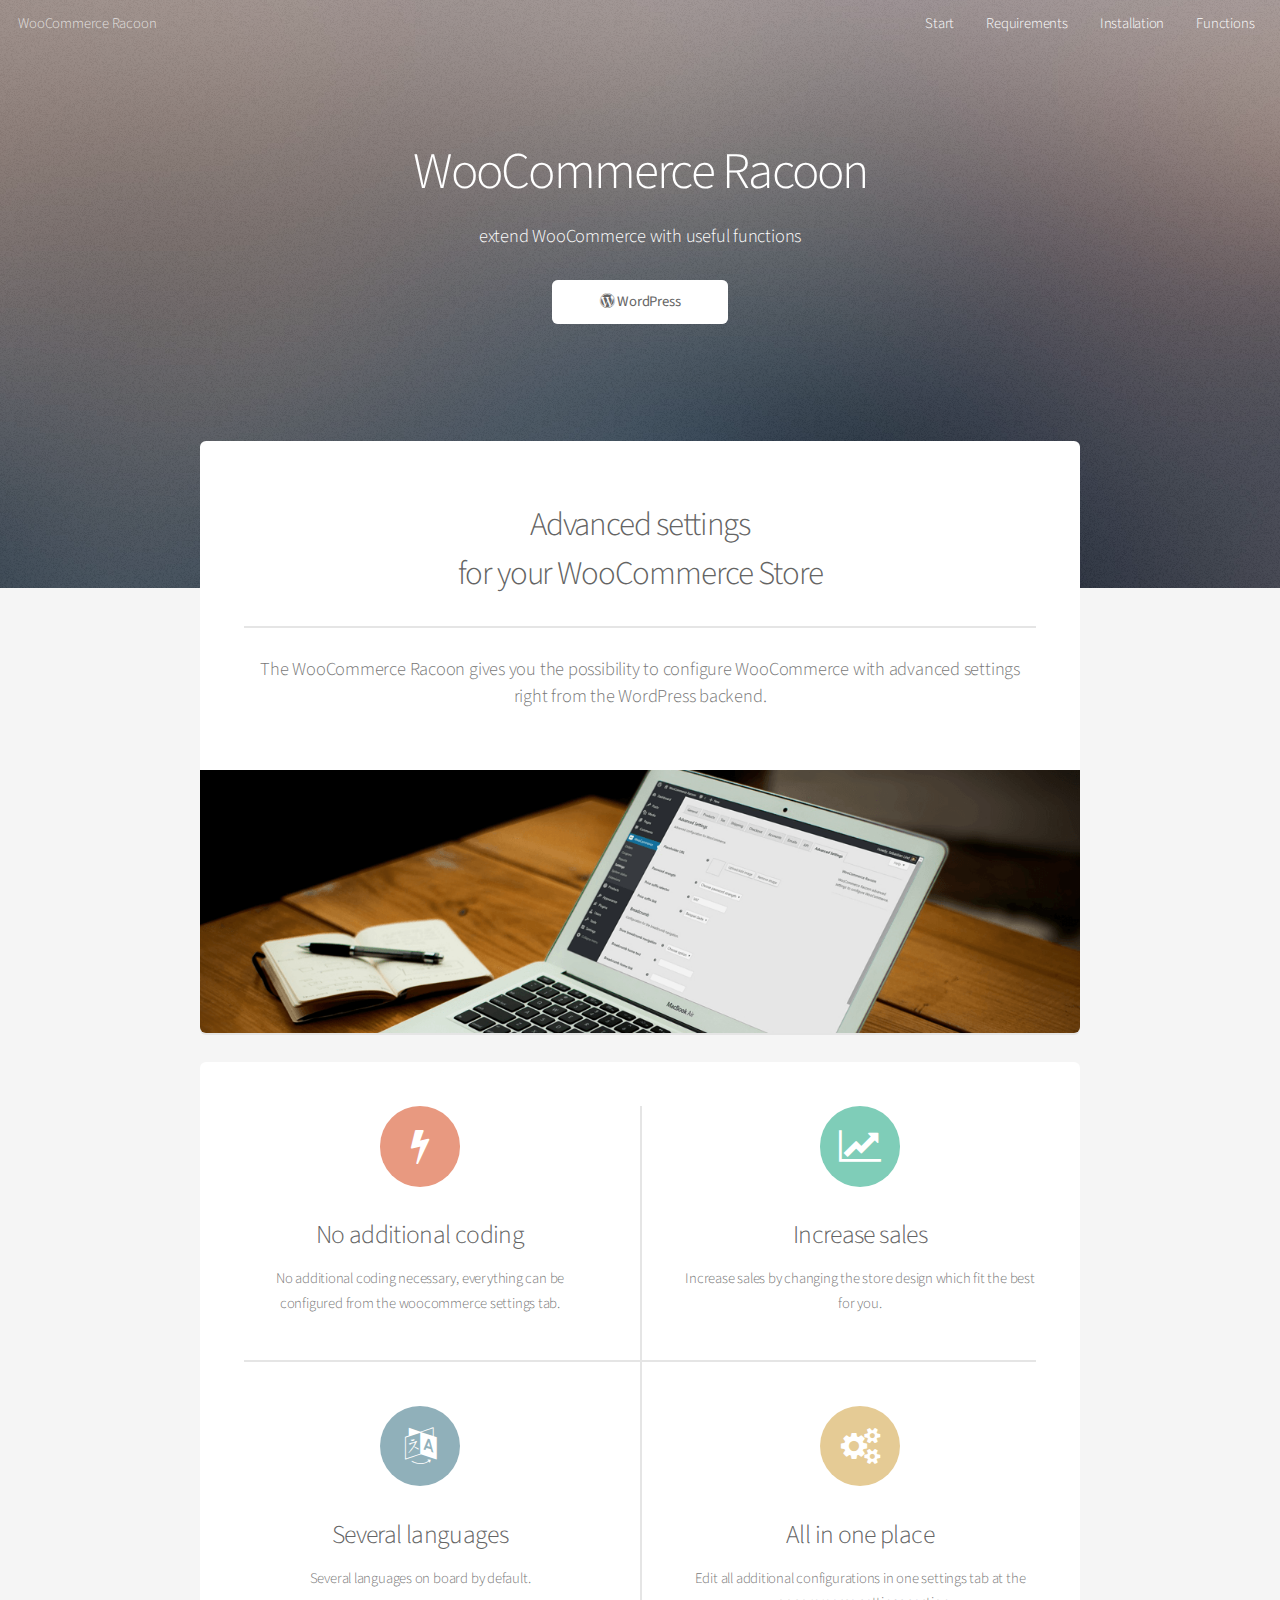
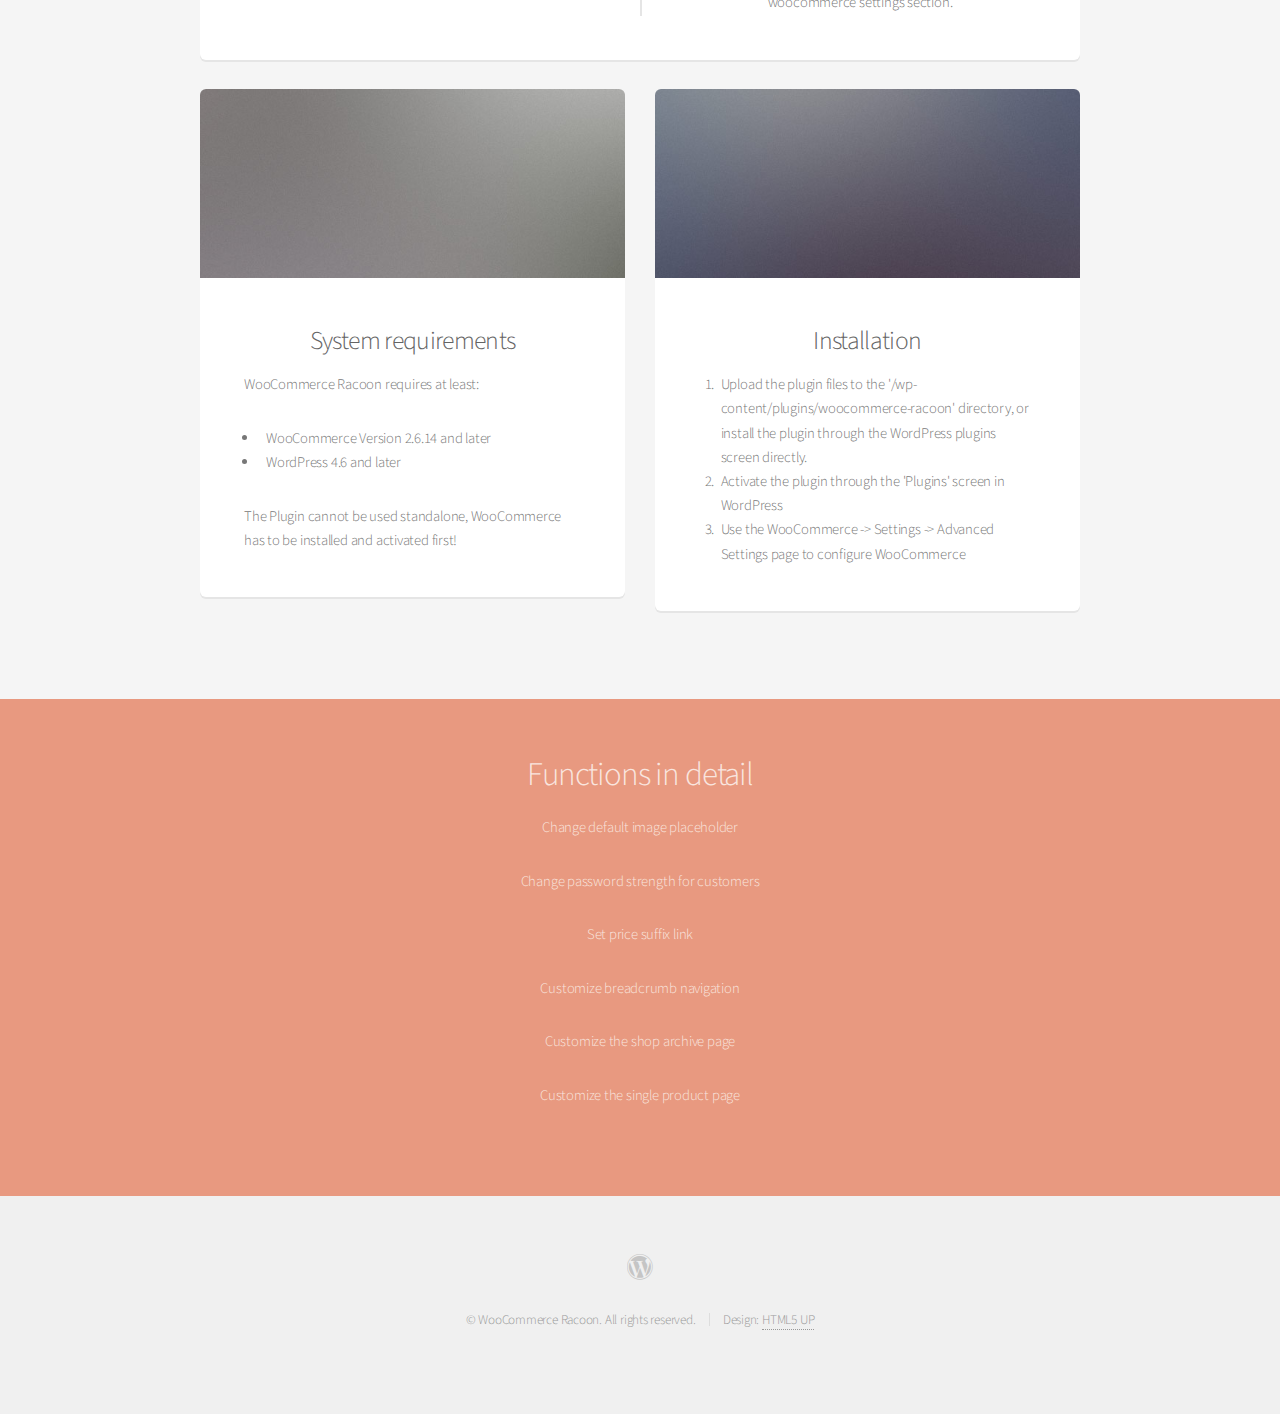
<file: index.html>
<!DOCTYPE HTML>
<html>
	<head>
		<title>WooCommerce Racoon</title>
		<meta charset="utf-8" />
		<meta name="viewport" content="width=device-width, initial-scale=1" />
		<!--[if lte IE 8]><script src="assets/js/ie/html5shiv.js"></script><![endif]-->
		<link rel="stylesheet" href="assets/css/main.css" />
		<link rel="stylesheet" href="assets/css/custom.css" />
		<!--[if lte IE 8]><link rel="stylesheet" href="assets/css/ie8.css" /><![endif]-->
	</head>
	<body class="landing">
		<div id="page-wrapper">

			<!-- Header -->
			<header id="header" class="alt">
				<h1>WooCommerce Racoon</h1>
				<nav id="nav">
					<ul>
						<li><a href="index.html">Start</a></li>
						<li><a href="#requirements">Requirements</a></li>
						<li><a href="#installation">Installation</a></li>
						<li><a href="#functions">Functions</a></li>
						<!--<li>-->
							<!--<a href="#" class="icon fa-angle-down">Layouts</a>-->
							<!--<ul>-->
								<!--<li><a href="generic.html">Generic</a></li>-->
								<!--<li><a href="contact.html">Contact</a></li>-->
								<!--<li><a href="elements.html">Elements</a></li>-->
								<!--<li>-->
									<!--<a href="#">Submenu</a>-->
									<!--<ul>-->
										<!--<li><a href="#">Option One</a></li>-->
										<!--<li><a href="#">Option Two</a></li>-->
										<!--<li><a href="#">Option Three</a></li>-->
										<!--<li><a href="#">Option Four</a></li>-->
									<!--</ul>-->
								<!--</li>-->
							<!--</ul>-->
						<!--</li>-->
						<!--<li><a href="#" class="button">Sign Up</a></li>-->
					</ul>
				</nav>
			</header>

			<!-- Banner -->
			<section id="banner">
				<h2>WooCommerce Racoon</h2>
				<p>extend WooCommerce with useful functions</p>
				<ul class="actions">
					<li>
						<a href="https://wordpress.org/plugins/woo-racoon/" class="button special" target="_blank">
							<i class="fa fa-wordpress" aria-hidden="true"></i> WordPress
						</a>
					</li>
					<!--<li>-->
						<!--<a href="https://github.com/sepplind/woocommerce-racoon" class="button" target="_blank">-->
							<!--<i class="fa fa-github" aria-hidden="true"></i> GitHub-->
						<!--</a>-->
					<!--</li>-->
				</ul>
			</section>

			<!-- Main -->
			<section id="main" class="container">

				<section class="box special">
					<header class="major">
						<h2>
							Advanced settings<br />
							for your WooCommerce Store
						</h2>
						<p>
							The WooCommerce Racoon gives you the possibility to configure WooCommerce with advanced settings right from the WordPress backend.
						</p>
					</header>
					<span class="image featured"><img src="images/mockup01.png" alt="" /></span>
				</section>

					<section class="box special features">
						<div class="features-row">
							<section>
								<span class="icon major fa-bolt accent2"></span>
								<h3>No additional coding</h3>
								<p>No additional coding necessary, everything can be configured from the woocommerce settings tab.</p>
							</section>
							<section>
								<span class="icon major fa-line-chart accent3"></span>
								<h3>Increase sales</h3>
								<p>Increase sales by changing the store design which fit the best for you.</p>
							</section>
						</div>
						<div class="features-row">
							<section>
								<span class="icon major fa-language accent4"></span>
								<h3>Several languages</h3>
								<p>Several languages on board by default.</p>
							</section>
							<section>
								<span class="icon major fa-cogs accent5"></span>
								<h3>All in one place</h3>
								<p>Edit all additional configurations in one settings tab at the woocommerce settings section.</p>
							</section>
						</div>
					</section>

					<div class="row">
						<div class="6u 12u(narrower)">

							<section id="requirements" class="box special">
								<span class="image featured"><img src="images/pic02.jpg" alt="" /></span>
								<h3>System requirements</h3>
								<p>WooCommerce Racoon requires at least:</p>
								<ul>
									<li>WooCommerce Version 2.6.14 and later</li>
									<li>WordPress 4.6 and later</li>
								</ul>
								<p>The Plugin cannot be used standalone, WooCommerce has to be installed and activated first!</p>
								<!--<ul class="actions">-->
									<!--<li><a href="#" class="button alt">Learn More</a></li>-->
								<!--</ul>-->
							</section>

						</div>
						<div class="6u 12u(narrower)">

							<section id="installation" class="box special">
								<span class="image featured"><img src="images/pic03.jpg" alt="" /></span>
								<h3>Installation</h3>
								<ol>
									<li>Upload the plugin files to the '/wp-content/plugins/woocommerce-racoon' directory, or install the plugin through the WordPress plugins screen directly.</li>
									<li>Activate the plugin through the 'Plugins' screen in WordPress</li>
									<li>Use the WooCommerce -> Settings -> Advanced Settings page to configure WooCommerce</li>
								</ol>
								<!--<ul class="actions">-->
									<!--<li><a href="#" class="button alt">Learn More</a></li>-->
								<!--</ul>-->
							</section>

						</div>
					</div>

				</section>

			<!-- CTA -->
				<section id="functions">

					<h2>Functions in detail</h2>
					<p>Change default image placeholder</p>
					<p>Change password strength for customers</p>
					<p>Set price suffix link</p>
					<p>Customize breadcrumb navigation</p>
					<p>Customize the shop archive page</p>
					<p>Customize the single product page</p>

					<!--<form>-->
						<!--<div class="row uniform 50%">-->
							<!--<div class="8u 12u(mobilep)">-->
								<!--<input type="email" name="email" id="email" placeholder="Email Address" />-->
							<!--</div>-->
							<!--<div class="4u 12u(mobilep)">-->
								<!--<input type="submit" value="Sign Up" class="fit" />-->
							<!--</div>-->
						<!--</div>-->
					<!--</form>-->

				</section>

			<!-- Footer -->
				<footer id="footer">
					<ul class="icons">
						<!--<li><a href="#" class="icon fa-twitter"><span class="label">Twitter</span></a></li>-->
						<!--<li><a href="#" class="icon fa-facebook"><span class="label">Facebook</span></a></li>-->
						<!--<li><a href="#" class="icon fa-instagram"><span class="label">Instagram</span></a></li>-->
						<li><a href="https://wordpress.org/plugins/woo-racoon/" class="icon fa-wordpress"><span class="label">WordPress</span></a></li>
						<!--<li><a href="https://github.com/sepplind/woocommerce-racoon" class="icon fa-github"><span class="label">Github</span></a></li>-->
						<!--<li><a href="#" class="icon fa-dribbble"><span class="label">Dribbble</span></a></li>-->
						<!--<li><a href="#" class="icon fa-google-plus"><span class="label">Google+</span></a></li>-->
					</ul>
					<ul class="copyright">
						<li>&copy; WooCommerce Racoon. All rights reserved.</li><li>Design: <a href="http://html5up.net">HTML5 UP</a></li>
					</ul>
				</footer>

		</div>

		<!-- Scripts -->
			<script src="assets/js/jquery.min.js"></script>
			<script src="assets/js/jquery.dropotron.min.js"></script>
			<script src="assets/js/jquery.scrollgress.min.js"></script>
			<script src="assets/js/skel.min.js"></script>
			<script src="assets/js/util.js"></script>
			<!--[if lte IE 8]><script src="assets/js/ie/respond.min.js"></script><![endif]-->
			<script src="assets/js/main.js"></script>

	</body>
</html>
</file>
<file: assets/css/custom.css>
section#installation ol,
section#requirements ul,
section#installation p,
section#requirements p {
    text-align: left;
}

#functions {
    background: #e89980;
    color: #f9e5df;
    padding: 3.5em 0 4em 0;
    text-align: center;
}

#functions h2 {
    color: #f9e5df;
}
</file>
<file: assets/css/ie8.css>
/*
	Alpha by HTML5 UP
	html5up.net | @ajlkn
	Free for personal and commercial use under the CCA 3.0 license (html5up.net/license)
*/

/* Basic */

	pre, code {
		position: relative;
		-ms-behavior: url("assets/js/ie/PIE.htc");
	}

/* Form */

	input[type="text"],
	input[type="password"],
	input[type="email"],
	select,
	textarea {
		position: relative;
		-ms-behavior: url("assets/js/ie/PIE.htc");
		line-height: 3em;
	}

	input[type="checkbox"],
	input[type="radio"] {
		opacity: 1;
		z-index: auto;
	}

		input[type="checkbox"] + label:before,
		input[type="radio"] + label:before {
			display: none;
		}

/* Button */

	input[type="submit"],
	input[type="reset"],
	input[type="button"],
	.button {
		position: relative;
		-ms-behavior: url("assets/js/ie/PIE.htc");
	}

		input[type="submit"].alt,
		input[type="reset"].alt,
		input[type="button"].alt,
		.button.alt {
			border: solid 2px #e5e5e5;
		}

/* Box */

	.box {
		position: relative;
		-ms-behavior: url("assets/js/ie/PIE.htc");
	}

		.box .image.featured {
			margin: 2em 0;
			width: 100%;
		}

/* Icon */

	.icon.major {
		position: relative;
		-ms-behavior: url("assets/js/ie/PIE.htc");
	}

/* Image */

	.image {
		position: relative;
		-ms-behavior: url("assets/js/ie/PIE.htc");
	}

		.image img {
			position: relative;
			-ms-behavior: url("assets/js/ie/PIE.htc");
		}

/* Header */

	#header nav > ul > li a {
		color: #fff;
		display: inline-block;
		text-decoration: none;
		border: 0;
	}

		#header nav > ul > li a.icon:before {
			color: #fff;
			margin-right: 0.5em;
		}

	#header.alt {
		color: #fff;
	}

		#header.alt nav > ul > li a:not(.button).icon:before {
			color: rgba(255, 255, 255, 0.75);
		}

		#header.alt nav > ul > li.active a:not(.button) {
			background-color: rgba(255, 255, 255, 0.2);
		}

	.dropotron {
		border: solid 1px #e5e5e5;
	}

		.dropotron.level-0 {
			margin-top: 0;
		}

			.dropotron.level-0:before {
				display: none;
			}

/* Banner */

	#banner {
		background-attachment: scroll;
		background-image: url("../../images/banner.jpg");
		background-position: auto;
		background-repeat: no-repeat;
		background-size: cover;
		-ms-behavior: url("assets/js/ie/backgroundsize.min.htc");
	}

		#banner input[type="submit"],
		#banner input[type="reset"],
		#banner input[type="button"],
		#banner .button {
			border: solid 2px #fff;
		}

/* Main */

	#main {
		position: relative;
		z-index: 1;
	}

/* CTA */

	#cta input[type="text"],
	#cta input[type="password"],
	#cta input[type="email"],
	#cta select,
	#cta textarea {
		background: #e89980;
		border: solid 2px #fff;
	}

	#cta .formerize-placeholder {
		color: #fff !important;
	}
</file>
<file: assets/css/main.css>
@import url("font-awesome.min.css");
@import url("https://fonts.googleapis.com/css?family=Source+Sans+Pro:300,400,300italic,400italic");

/*
	Alpha by HTML5 UP
	html5up.net | @ajlkn
	Free for personal and commercial use under the CCA 3.0 license (html5up.net/license)
*/

/* Reset */

	html, body, div, span, applet, object, iframe, h1, h2, h3, h4, h5, h6, p, blockquote, pre, a, abbr, acronym, address, big, cite, code, del, dfn, em, img, ins, kbd, q, s, samp, small, strike, strong, sub, sup, tt, var, b, u, i, center, dl, dt, dd, ol, ul, li, fieldset, form, label, legend, table, caption, tbody, tfoot, thead, tr, th, td, article, aside, canvas, details, embed, figure, figcaption, footer, header, hgroup, menu, nav, output, ruby, section, summary, time, mark, audio, video {
		margin: 0;
		padding: 0;
		border: 0;
		font-size: 100%;
		font: inherit;
		vertical-align: baseline;
	}

	article, aside, details, figcaption, figure, footer, header, hgroup, menu, nav, section {
		display: block;
	}

	body {
		line-height: 1;
	}

	ol, ul {
		list-style: none;
	}

	blockquote, q {
		quotes: none;
	}

	blockquote:before, blockquote:after, q:before, q:after {
		content: '';
		content: none;
	}

	table {
		border-collapse: collapse;
		border-spacing: 0;
	}

	body {
		-webkit-text-size-adjust: none;
	}

/* Box Model */

	*, *:before, *:after {
		-moz-box-sizing: border-box;
		-webkit-box-sizing: border-box;
		box-sizing: border-box;
	}

/* Containers */

	.container {
		margin-left: auto;
		margin-right: auto;
	}

	.container.\31 25\25 {
		width: 100%;
		max-width: 75em;
		min-width: 60em;
	}

	.container.\37 5\25 {
		width: 45em;
	}

	.container.\35 0\25 {
		width: 30em;
	}

	.container.\32 5\25 {
		width: 15em;
	}

	.container {
		width: 60em;
	}

	@media screen and (max-width: 1680px) {

		.container.\31 25\25 {
			width: 100%;
			max-width: 75em;
			min-width: 60em;
		}

		.container.\37 5\25 {
			width: 45em;
		}

		.container.\35 0\25 {
			width: 30em;
		}

		.container.\32 5\25 {
			width: 15em;
		}

		.container {
			width: 60em;
		}

	}

	@media screen and (max-width: 1280px) {

		.container.\31 25\25 {
			width: 100%;
			max-width: 75em;
			min-width: 60em;
		}

		.container.\37 5\25 {
			width: 45em;
		}

		.container.\35 0\25 {
			width: 30em;
		}

		.container.\32 5\25 {
			width: 15em;
		}

		.container {
			width: 60em;
		}

	}

	@media screen and (max-width: 980px) {

		.container.\31 25\25 {
			width: 100%;
			max-width: 112.5%;
			min-width: 90%;
		}

		.container.\37 5\25 {
			width: 67.5%;
		}

		.container.\35 0\25 {
			width: 45%;
		}

		.container.\32 5\25 {
			width: 22.5%;
		}

		.container {
			width: 90%;
		}

	}

	@media screen and (max-width: 840px) {

		.container.\31 25\25 {
			width: 100%;
			max-width: 112.5%;
			min-width: 90%;
		}

		.container.\37 5\25 {
			width: 67.5%;
		}

		.container.\35 0\25 {
			width: 45%;
		}

		.container.\32 5\25 {
			width: 22.5%;
		}

		.container {
			width: 90% !important;
		}

	}

	@media screen and (max-width: 736px) {

		.container.\31 25\25 {
			width: 100%;
			max-width: 125%;
			min-width: 100%;
		}

		.container.\37 5\25 {
			width: 75%;
		}

		.container.\35 0\25 {
			width: 50%;
		}

		.container.\32 5\25 {
			width: 25%;
		}

		.container {
			width: 100% !important;
		}

	}

	@media screen and (max-width: 480px) {

		.container.\31 25\25 {
			width: 100%;
			max-width: 125%;
			min-width: 100%;
		}

		.container.\37 5\25 {
			width: 75%;
		}

		.container.\35 0\25 {
			width: 50%;
		}

		.container.\32 5\25 {
			width: 25%;
		}

		.container {
			width: 100% !important;
		}

	}

/* Grid */

	.row {
		border-bottom: solid 1px transparent;
		-moz-box-sizing: border-box;
		-webkit-box-sizing: border-box;
		box-sizing: border-box;
	}

	.row > * {
		float: left;
		-moz-box-sizing: border-box;
		-webkit-box-sizing: border-box;
		box-sizing: border-box;
	}

	.row:after, .row:before {
		content: '';
		display: block;
		clear: both;
		height: 0;
	}

	.row.uniform > * > :first-child {
		margin-top: 0;
	}

	.row.uniform > * > :last-child {
		margin-bottom: 0;
	}

	.row.\30 \25 > * {
		padding: 0 0 0 0em;
	}

	.row.\30 \25 {
		margin: 0 0 -1px 0em;
	}

	.row.uniform.\30 \25 > * {
		padding: 0em 0 0 0em;
	}

	.row.uniform.\30 \25 {
		margin: 0em 0 -1px 0em;
	}

	.row > * {
		padding: 0 0 0 2em;
	}

	.row {
		margin: 0 0 -1px -2em;
	}

	.row.uniform > * {
		padding: 2em 0 0 2em;
	}

	.row.uniform {
		margin: -2em 0 -1px -2em;
	}

	.row.\32 00\25 > * {
		padding: 0 0 0 4em;
	}

	.row.\32 00\25 {
		margin: 0 0 -1px -4em;
	}

	.row.uniform.\32 00\25 > * {
		padding: 4em 0 0 4em;
	}

	.row.uniform.\32 00\25 {
		margin: -4em 0 -1px -4em;
	}

	.row.\31 50\25 > * {
		padding: 0 0 0 3em;
	}

	.row.\31 50\25 {
		margin: 0 0 -1px -3em;
	}

	.row.uniform.\31 50\25 > * {
		padding: 3em 0 0 3em;
	}

	.row.uniform.\31 50\25 {
		margin: -3em 0 -1px -3em;
	}

	.row.\35 0\25 > * {
		padding: 0 0 0 1em;
	}

	.row.\35 0\25 {
		margin: 0 0 -1px -1em;
	}

	.row.uniform.\35 0\25 > * {
		padding: 1em 0 0 1em;
	}

	.row.uniform.\35 0\25 {
		margin: -1em 0 -1px -1em;
	}

	.row.\32 5\25 > * {
		padding: 0 0 0 0.5em;
	}

	.row.\32 5\25 {
		margin: 0 0 -1px -0.5em;
	}

	.row.uniform.\32 5\25 > * {
		padding: 0.5em 0 0 0.5em;
	}

	.row.uniform.\32 5\25 {
		margin: -0.5em 0 -1px -0.5em;
	}

	.\31 2u, .\31 2u\24 {
		width: 100%;
		clear: none;
		margin-left: 0;
	}

	.\31 1u, .\31 1u\24 {
		width: 91.6666666667%;
		clear: none;
		margin-left: 0;
	}

	.\31 0u, .\31 0u\24 {
		width: 83.3333333333%;
		clear: none;
		margin-left: 0;
	}

	.\39 u, .\39 u\24 {
		width: 75%;
		clear: none;
		margin-left: 0;
	}

	.\38 u, .\38 u\24 {
		width: 66.6666666667%;
		clear: none;
		margin-left: 0;
	}

	.\37 u, .\37 u\24 {
		width: 58.3333333333%;
		clear: none;
		margin-left: 0;
	}

	.\36 u, .\36 u\24 {
		width: 50%;
		clear: none;
		margin-left: 0;
	}

	.\35 u, .\35 u\24 {
		width: 41.6666666667%;
		clear: none;
		margin-left: 0;
	}

	.\34 u, .\34 u\24 {
		width: 33.3333333333%;
		clear: none;
		margin-left: 0;
	}

	.\33 u, .\33 u\24 {
		width: 25%;
		clear: none;
		margin-left: 0;
	}

	.\32 u, .\32 u\24 {
		width: 16.6666666667%;
		clear: none;
		margin-left: 0;
	}

	.\31 u, .\31 u\24 {
		width: 8.3333333333%;
		clear: none;
		margin-left: 0;
	}

	.\31 2u\24 + *,
	.\31 1u\24 + *,
	.\31 0u\24 + *,
	.\39 u\24 + *,
	.\38 u\24 + *,
	.\37 u\24 + *,
	.\36 u\24 + *,
	.\35 u\24 + *,
	.\34 u\24 + *,
	.\33 u\24 + *,
	.\32 u\24 + *,
	.\31 u\24 + * {
		clear: left;
	}

	.\-11u {
		margin-left: 91.66667%;
	}

	.\-10u {
		margin-left: 83.33333%;
	}

	.\-9u {
		margin-left: 75%;
	}

	.\-8u {
		margin-left: 66.66667%;
	}

	.\-7u {
		margin-left: 58.33333%;
	}

	.\-6u {
		margin-left: 50%;
	}

	.\-5u {
		margin-left: 41.66667%;
	}

	.\-4u {
		margin-left: 33.33333%;
	}

	.\-3u {
		margin-left: 25%;
	}

	.\-2u {
		margin-left: 16.66667%;
	}

	.\-1u {
		margin-left: 8.33333%;
	}

	@media screen and (max-width: 1680px) {

		.row > * {
			padding: 0 0 0 2em;
		}

		.row {
			margin: 0 0 -1px -2em;
		}

		.row.uniform > * {
			padding: 2em 0 0 2em;
		}

		.row.uniform {
			margin: -2em 0 -1px -2em;
		}

		.row.\32 00\25 > * {
			padding: 0 0 0 4em;
		}

		.row.\32 00\25 {
			margin: 0 0 -1px -4em;
		}

		.row.uniform.\32 00\25 > * {
			padding: 4em 0 0 4em;
		}

		.row.uniform.\32 00\25 {
			margin: -4em 0 -1px -4em;
		}

		.row.\31 50\25 > * {
			padding: 0 0 0 3em;
		}

		.row.\31 50\25 {
			margin: 0 0 -1px -3em;
		}

		.row.uniform.\31 50\25 > * {
			padding: 3em 0 0 3em;
		}

		.row.uniform.\31 50\25 {
			margin: -3em 0 -1px -3em;
		}

		.row.\35 0\25 > * {
			padding: 0 0 0 1em;
		}

		.row.\35 0\25 {
			margin: 0 0 -1px -1em;
		}

		.row.uniform.\35 0\25 > * {
			padding: 1em 0 0 1em;
		}

		.row.uniform.\35 0\25 {
			margin: -1em 0 -1px -1em;
		}

		.row.\32 5\25 > * {
			padding: 0 0 0 0.5em;
		}

		.row.\32 5\25 {
			margin: 0 0 -1px -0.5em;
		}

		.row.uniform.\32 5\25 > * {
			padding: 0.5em 0 0 0.5em;
		}

		.row.uniform.\32 5\25 {
			margin: -0.5em 0 -1px -0.5em;
		}

		.\31 2u\28wide\29, .\31 2u\24\28wide\29 {
			width: 100%;
			clear: none;
			margin-left: 0;
		}

		.\31 1u\28wide\29, .\31 1u\24\28wide\29 {
			width: 91.6666666667%;
			clear: none;
			margin-left: 0;
		}

		.\31 0u\28wide\29, .\31 0u\24\28wide\29 {
			width: 83.3333333333%;
			clear: none;
			margin-left: 0;
		}

		.\39 u\28wide\29, .\39 u\24\28wide\29 {
			width: 75%;
			clear: none;
			margin-left: 0;
		}

		.\38 u\28wide\29, .\38 u\24\28wide\29 {
			width: 66.6666666667%;
			clear: none;
			margin-left: 0;
		}

		.\37 u\28wide\29, .\37 u\24\28wide\29 {
			width: 58.3333333333%;
			clear: none;
			margin-left: 0;
		}

		.\36 u\28wide\29, .\36 u\24\28wide\29 {
			width: 50%;
			clear: none;
			margin-left: 0;
		}

		.\35 u\28wide\29, .\35 u\24\28wide\29 {
			width: 41.6666666667%;
			clear: none;
			margin-left: 0;
		}

		.\34 u\28wide\29, .\34 u\24\28wide\29 {
			width: 33.3333333333%;
			clear: none;
			margin-left: 0;
		}

		.\33 u\28wide\29, .\33 u\24\28wide\29 {
			width: 25%;
			clear: none;
			margin-left: 0;
		}

		.\32 u\28wide\29, .\32 u\24\28wide\29 {
			width: 16.6666666667%;
			clear: none;
			margin-left: 0;
		}

		.\31 u\28wide\29, .\31 u\24\28wide\29 {
			width: 8.3333333333%;
			clear: none;
			margin-left: 0;
		}

		.\31 2u\24\28wide\29 + *,
		.\31 1u\24\28wide\29 + *,
		.\31 0u\24\28wide\29 + *,
		.\39 u\24\28wide\29 + *,
		.\38 u\24\28wide\29 + *,
		.\37 u\24\28wide\29 + *,
		.\36 u\24\28wide\29 + *,
		.\35 u\24\28wide\29 + *,
		.\34 u\24\28wide\29 + *,
		.\33 u\24\28wide\29 + *,
		.\32 u\24\28wide\29 + *,
		.\31 u\24\28wide\29 + * {
			clear: left;
		}

		.\-11u\28wide\29 {
			margin-left: 91.66667%;
		}

		.\-10u\28wide\29 {
			margin-left: 83.33333%;
		}

		.\-9u\28wide\29 {
			margin-left: 75%;
		}

		.\-8u\28wide\29 {
			margin-left: 66.66667%;
		}

		.\-7u\28wide\29 {
			margin-left: 58.33333%;
		}

		.\-6u\28wide\29 {
			margin-left: 50%;
		}

		.\-5u\28wide\29 {
			margin-left: 41.66667%;
		}

		.\-4u\28wide\29 {
			margin-left: 33.33333%;
		}

		.\-3u\28wide\29 {
			margin-left: 25%;
		}

		.\-2u\28wide\29 {
			margin-left: 16.66667%;
		}

		.\-1u\28wide\29 {
			margin-left: 8.33333%;
		}

	}

	@media screen and (max-width: 1280px) {

		.row > * {
			padding: 0 0 0 2em;
		}

		.row {
			margin: 0 0 -1px -2em;
		}

		.row.uniform > * {
			padding: 2em 0 0 2em;
		}

		.row.uniform {
			margin: -2em 0 -1px -2em;
		}

		.row.\32 00\25 > * {
			padding: 0 0 0 4em;
		}

		.row.\32 00\25 {
			margin: 0 0 -1px -4em;
		}

		.row.uniform.\32 00\25 > * {
			padding: 4em 0 0 4em;
		}

		.row.uniform.\32 00\25 {
			margin: -4em 0 -1px -4em;
		}

		.row.\31 50\25 > * {
			padding: 0 0 0 3em;
		}

		.row.\31 50\25 {
			margin: 0 0 -1px -3em;
		}

		.row.uniform.\31 50\25 > * {
			padding: 3em 0 0 3em;
		}

		.row.uniform.\31 50\25 {
			margin: -3em 0 -1px -3em;
		}

		.row.\35 0\25 > * {
			padding: 0 0 0 1em;
		}

		.row.\35 0\25 {
			margin: 0 0 -1px -1em;
		}

		.row.uniform.\35 0\25 > * {
			padding: 1em 0 0 1em;
		}

		.row.uniform.\35 0\25 {
			margin: -1em 0 -1px -1em;
		}

		.row.\32 5\25 > * {
			padding: 0 0 0 0.5em;
		}

		.row.\32 5\25 {
			margin: 0 0 -1px -0.5em;
		}

		.row.uniform.\32 5\25 > * {
			padding: 0.5em 0 0 0.5em;
		}

		.row.uniform.\32 5\25 {
			margin: -0.5em 0 -1px -0.5em;
		}

		.\31 2u\28normal\29, .\31 2u\24\28normal\29 {
			width: 100%;
			clear: none;
			margin-left: 0;
		}

		.\31 1u\28normal\29, .\31 1u\24\28normal\29 {
			width: 91.6666666667%;
			clear: none;
			margin-left: 0;
		}

		.\31 0u\28normal\29, .\31 0u\24\28normal\29 {
			width: 83.3333333333%;
			clear: none;
			margin-left: 0;
		}

		.\39 u\28normal\29, .\39 u\24\28normal\29 {
			width: 75%;
			clear: none;
			margin-left: 0;
		}

		.\38 u\28normal\29, .\38 u\24\28normal\29 {
			width: 66.6666666667%;
			clear: none;
			margin-left: 0;
		}

		.\37 u\28normal\29, .\37 u\24\28normal\29 {
			width: 58.3333333333%;
			clear: none;
			margin-left: 0;
		}

		.\36 u\28normal\29, .\36 u\24\28normal\29 {
			width: 50%;
			clear: none;
			margin-left: 0;
		}

		.\35 u\28normal\29, .\35 u\24\28normal\29 {
			width: 41.6666666667%;
			clear: none;
			margin-left: 0;
		}

		.\34 u\28normal\29, .\34 u\24\28normal\29 {
			width: 33.3333333333%;
			clear: none;
			margin-left: 0;
		}

		.\33 u\28normal\29, .\33 u\24\28normal\29 {
			width: 25%;
			clear: none;
			margin-left: 0;
		}

		.\32 u\28normal\29, .\32 u\24\28normal\29 {
			width: 16.6666666667%;
			clear: none;
			margin-left: 0;
		}

		.\31 u\28normal\29, .\31 u\24\28normal\29 {
			width: 8.3333333333%;
			clear: none;
			margin-left: 0;
		}

		.\31 2u\24\28normal\29 + *,
		.\31 1u\24\28normal\29 + *,
		.\31 0u\24\28normal\29 + *,
		.\39 u\24\28normal\29 + *,
		.\38 u\24\28normal\29 + *,
		.\37 u\24\28normal\29 + *,
		.\36 u\24\28normal\29 + *,
		.\35 u\24\28normal\29 + *,
		.\34 u\24\28normal\29 + *,
		.\33 u\24\28normal\29 + *,
		.\32 u\24\28normal\29 + *,
		.\31 u\24\28normal\29 + * {
			clear: left;
		}

		.\-11u\28normal\29 {
			margin-left: 91.66667%;
		}

		.\-10u\28normal\29 {
			margin-left: 83.33333%;
		}

		.\-9u\28normal\29 {
			margin-left: 75%;
		}

		.\-8u\28normal\29 {
			margin-left: 66.66667%;
		}

		.\-7u\28normal\29 {
			margin-left: 58.33333%;
		}

		.\-6u\28normal\29 {
			margin-left: 50%;
		}

		.\-5u\28normal\29 {
			margin-left: 41.66667%;
		}

		.\-4u\28normal\29 {
			margin-left: 33.33333%;
		}

		.\-3u\28normal\29 {
			margin-left: 25%;
		}

		.\-2u\28normal\29 {
			margin-left: 16.66667%;
		}

		.\-1u\28normal\29 {
			margin-left: 8.33333%;
		}

	}

	@media screen and (max-width: 980px) {

		.row > * {
			padding: 0 0 0 2em;
		}

		.row {
			margin: 0 0 -1px -2em;
		}

		.row.uniform > * {
			padding: 2em 0 0 2em;
		}

		.row.uniform {
			margin: -2em 0 -1px -2em;
		}

		.row.\32 00\25 > * {
			padding: 0 0 0 4em;
		}

		.row.\32 00\25 {
			margin: 0 0 -1px -4em;
		}

		.row.uniform.\32 00\25 > * {
			padding: 4em 0 0 4em;
		}

		.row.uniform.\32 00\25 {
			margin: -4em 0 -1px -4em;
		}

		.row.\31 50\25 > * {
			padding: 0 0 0 3em;
		}

		.row.\31 50\25 {
			margin: 0 0 -1px -3em;
		}

		.row.uniform.\31 50\25 > * {
			padding: 3em 0 0 3em;
		}

		.row.uniform.\31 50\25 {
			margin: -3em 0 -1px -3em;
		}

		.row.\35 0\25 > * {
			padding: 0 0 0 1em;
		}

		.row.\35 0\25 {
			margin: 0 0 -1px -1em;
		}

		.row.uniform.\35 0\25 > * {
			padding: 1em 0 0 1em;
		}

		.row.uniform.\35 0\25 {
			margin: -1em 0 -1px -1em;
		}

		.row.\32 5\25 > * {
			padding: 0 0 0 0.5em;
		}

		.row.\32 5\25 {
			margin: 0 0 -1px -0.5em;
		}

		.row.uniform.\32 5\25 > * {
			padding: 0.5em 0 0 0.5em;
		}

		.row.uniform.\32 5\25 {
			margin: -0.5em 0 -1px -0.5em;
		}

		.\31 2u\28narrow\29, .\31 2u\24\28narrow\29 {
			width: 100%;
			clear: none;
			margin-left: 0;
		}

		.\31 1u\28narrow\29, .\31 1u\24\28narrow\29 {
			width: 91.6666666667%;
			clear: none;
			margin-left: 0;
		}

		.\31 0u\28narrow\29, .\31 0u\24\28narrow\29 {
			width: 83.3333333333%;
			clear: none;
			margin-left: 0;
		}

		.\39 u\28narrow\29, .\39 u\24\28narrow\29 {
			width: 75%;
			clear: none;
			margin-left: 0;
		}

		.\38 u\28narrow\29, .\38 u\24\28narrow\29 {
			width: 66.6666666667%;
			clear: none;
			margin-left: 0;
		}

		.\37 u\28narrow\29, .\37 u\24\28narrow\29 {
			width: 58.3333333333%;
			clear: none;
			margin-left: 0;
		}

		.\36 u\28narrow\29, .\36 u\24\28narrow\29 {
			width: 50%;
			clear: none;
			margin-left: 0;
		}

		.\35 u\28narrow\29, .\35 u\24\28narrow\29 {
			width: 41.6666666667%;
			clear: none;
			margin-left: 0;
		}

		.\34 u\28narrow\29, .\34 u\24\28narrow\29 {
			width: 33.3333333333%;
			clear: none;
			margin-left: 0;
		}

		.\33 u\28narrow\29, .\33 u\24\28narrow\29 {
			width: 25%;
			clear: none;
			margin-left: 0;
		}

		.\32 u\28narrow\29, .\32 u\24\28narrow\29 {
			width: 16.6666666667%;
			clear: none;
			margin-left: 0;
		}

		.\31 u\28narrow\29, .\31 u\24\28narrow\29 {
			width: 8.3333333333%;
			clear: none;
			margin-left: 0;
		}

		.\31 2u\24\28narrow\29 + *,
		.\31 1u\24\28narrow\29 + *,
		.\31 0u\24\28narrow\29 + *,
		.\39 u\24\28narrow\29 + *,
		.\38 u\24\28narrow\29 + *,
		.\37 u\24\28narrow\29 + *,
		.\36 u\24\28narrow\29 + *,
		.\35 u\24\28narrow\29 + *,
		.\34 u\24\28narrow\29 + *,
		.\33 u\24\28narrow\29 + *,
		.\32 u\24\28narrow\29 + *,
		.\31 u\24\28narrow\29 + * {
			clear: left;
		}

		.\-11u\28narrow\29 {
			margin-left: 91.66667%;
		}

		.\-10u\28narrow\29 {
			margin-left: 83.33333%;
		}

		.\-9u\28narrow\29 {
			margin-left: 75%;
		}

		.\-8u\28narrow\29 {
			margin-left: 66.66667%;
		}

		.\-7u\28narrow\29 {
			margin-left: 58.33333%;
		}

		.\-6u\28narrow\29 {
			margin-left: 50%;
		}

		.\-5u\28narrow\29 {
			margin-left: 41.66667%;
		}

		.\-4u\28narrow\29 {
			margin-left: 33.33333%;
		}

		.\-3u\28narrow\29 {
			margin-left: 25%;
		}

		.\-2u\28narrow\29 {
			margin-left: 16.66667%;
		}

		.\-1u\28narrow\29 {
			margin-left: 8.33333%;
		}

	}

	@media screen and (max-width: 840px) {

		.row > * {
			padding: 0 0 0 2em;
		}

		.row {
			margin: 0 0 -1px -2em;
		}

		.row.uniform > * {
			padding: 2em 0 0 2em;
		}

		.row.uniform {
			margin: -2em 0 -1px -2em;
		}

		.row.\32 00\25 > * {
			padding: 0 0 0 4em;
		}

		.row.\32 00\25 {
			margin: 0 0 -1px -4em;
		}

		.row.uniform.\32 00\25 > * {
			padding: 4em 0 0 4em;
		}

		.row.uniform.\32 00\25 {
			margin: -4em 0 -1px -4em;
		}

		.row.\31 50\25 > * {
			padding: 0 0 0 3em;
		}

		.row.\31 50\25 {
			margin: 0 0 -1px -3em;
		}

		.row.uniform.\31 50\25 > * {
			padding: 3em 0 0 3em;
		}

		.row.uniform.\31 50\25 {
			margin: -3em 0 -1px -3em;
		}

		.row.\35 0\25 > * {
			padding: 0 0 0 1em;
		}

		.row.\35 0\25 {
			margin: 0 0 -1px -1em;
		}

		.row.uniform.\35 0\25 > * {
			padding: 1em 0 0 1em;
		}

		.row.uniform.\35 0\25 {
			margin: -1em 0 -1px -1em;
		}

		.row.\32 5\25 > * {
			padding: 0 0 0 0.5em;
		}

		.row.\32 5\25 {
			margin: 0 0 -1px -0.5em;
		}

		.row.uniform.\32 5\25 > * {
			padding: 0.5em 0 0 0.5em;
		}

		.row.uniform.\32 5\25 {
			margin: -0.5em 0 -1px -0.5em;
		}

		.\31 2u\28narrower\29, .\31 2u\24\28narrower\29 {
			width: 100%;
			clear: none;
			margin-left: 0;
		}

		.\31 1u\28narrower\29, .\31 1u\24\28narrower\29 {
			width: 91.6666666667%;
			clear: none;
			margin-left: 0;
		}

		.\31 0u\28narrower\29, .\31 0u\24\28narrower\29 {
			width: 83.3333333333%;
			clear: none;
			margin-left: 0;
		}

		.\39 u\28narrower\29, .\39 u\24\28narrower\29 {
			width: 75%;
			clear: none;
			margin-left: 0;
		}

		.\38 u\28narrower\29, .\38 u\24\28narrower\29 {
			width: 66.6666666667%;
			clear: none;
			margin-left: 0;
		}

		.\37 u\28narrower\29, .\37 u\24\28narrower\29 {
			width: 58.3333333333%;
			clear: none;
			margin-left: 0;
		}

		.\36 u\28narrower\29, .\36 u\24\28narrower\29 {
			width: 50%;
			clear: none;
			margin-left: 0;
		}

		.\35 u\28narrower\29, .\35 u\24\28narrower\29 {
			width: 41.6666666667%;
			clear: none;
			margin-left: 0;
		}

		.\34 u\28narrower\29, .\34 u\24\28narrower\29 {
			width: 33.3333333333%;
			clear: none;
			margin-left: 0;
		}

		.\33 u\28narrower\29, .\33 u\24\28narrower\29 {
			width: 25%;
			clear: none;
			margin-left: 0;
		}

		.\32 u\28narrower\29, .\32 u\24\28narrower\29 {
			width: 16.6666666667%;
			clear: none;
			margin-left: 0;
		}

		.\31 u\28narrower\29, .\31 u\24\28narrower\29 {
			width: 8.3333333333%;
			clear: none;
			margin-left: 0;
		}

		.\31 2u\24\28narrower\29 + *,
		.\31 1u\24\28narrower\29 + *,
		.\31 0u\24\28narrower\29 + *,
		.\39 u\24\28narrower\29 + *,
		.\38 u\24\28narrower\29 + *,
		.\37 u\24\28narrower\29 + *,
		.\36 u\24\28narrower\29 + *,
		.\35 u\24\28narrower\29 + *,
		.\34 u\24\28narrower\29 + *,
		.\33 u\24\28narrower\29 + *,
		.\32 u\24\28narrower\29 + *,
		.\31 u\24\28narrower\29 + * {
			clear: left;
		}

		.\-11u\28narrower\29 {
			margin-left: 91.66667%;
		}

		.\-10u\28narrower\29 {
			margin-left: 83.33333%;
		}

		.\-9u\28narrower\29 {
			margin-left: 75%;
		}

		.\-8u\28narrower\29 {
			margin-left: 66.66667%;
		}

		.\-7u\28narrower\29 {
			margin-left: 58.33333%;
		}

		.\-6u\28narrower\29 {
			margin-left: 50%;
		}

		.\-5u\28narrower\29 {
			margin-left: 41.66667%;
		}

		.\-4u\28narrower\29 {
			margin-left: 33.33333%;
		}

		.\-3u\28narrower\29 {
			margin-left: 25%;
		}

		.\-2u\28narrower\29 {
			margin-left: 16.66667%;
		}

		.\-1u\28narrower\29 {
			margin-left: 8.33333%;
		}

	}

	@media screen and (max-width: 736px) {

		.row > * {
			padding: 0 0 0 2em;
		}

		.row {
			margin: 0 0 -1px -2em;
		}

		.row.uniform > * {
			padding: 2em 0 0 2em;
		}

		.row.uniform {
			margin: -2em 0 -1px -2em;
		}

		.row.\32 00\25 > * {
			padding: 0 0 0 4em;
		}

		.row.\32 00\25 {
			margin: 0 0 -1px -4em;
		}

		.row.uniform.\32 00\25 > * {
			padding: 4em 0 0 4em;
		}

		.row.uniform.\32 00\25 {
			margin: -4em 0 -1px -4em;
		}

		.row.\31 50\25 > * {
			padding: 0 0 0 3em;
		}

		.row.\31 50\25 {
			margin: 0 0 -1px -3em;
		}

		.row.uniform.\31 50\25 > * {
			padding: 3em 0 0 3em;
		}

		.row.uniform.\31 50\25 {
			margin: -3em 0 -1px -3em;
		}

		.row.\35 0\25 > * {
			padding: 0 0 0 1em;
		}

		.row.\35 0\25 {
			margin: 0 0 -1px -1em;
		}

		.row.uniform.\35 0\25 > * {
			padding: 1em 0 0 1em;
		}

		.row.uniform.\35 0\25 {
			margin: -1em 0 -1px -1em;
		}

		.row.\32 5\25 > * {
			padding: 0 0 0 0.5em;
		}

		.row.\32 5\25 {
			margin: 0 0 -1px -0.5em;
		}

		.row.uniform.\32 5\25 > * {
			padding: 0.5em 0 0 0.5em;
		}

		.row.uniform.\32 5\25 {
			margin: -0.5em 0 -1px -0.5em;
		}

		.\31 2u\28mobile\29, .\31 2u\24\28mobile\29 {
			width: 100%;
			clear: none;
			margin-left: 0;
		}

		.\31 1u\28mobile\29, .\31 1u\24\28mobile\29 {
			width: 91.6666666667%;
			clear: none;
			margin-left: 0;
		}

		.\31 0u\28mobile\29, .\31 0u\24\28mobile\29 {
			width: 83.3333333333%;
			clear: none;
			margin-left: 0;
		}

		.\39 u\28mobile\29, .\39 u\24\28mobile\29 {
			width: 75%;
			clear: none;
			margin-left: 0;
		}

		.\38 u\28mobile\29, .\38 u\24\28mobile\29 {
			width: 66.6666666667%;
			clear: none;
			margin-left: 0;
		}

		.\37 u\28mobile\29, .\37 u\24\28mobile\29 {
			width: 58.3333333333%;
			clear: none;
			margin-left: 0;
		}

		.\36 u\28mobile\29, .\36 u\24\28mobile\29 {
			width: 50%;
			clear: none;
			margin-left: 0;
		}

		.\35 u\28mobile\29, .\35 u\24\28mobile\29 {
			width: 41.6666666667%;
			clear: none;
			margin-left: 0;
		}

		.\34 u\28mobile\29, .\34 u\24\28mobile\29 {
			width: 33.3333333333%;
			clear: none;
			margin-left: 0;
		}

		.\33 u\28mobile\29, .\33 u\24\28mobile\29 {
			width: 25%;
			clear: none;
			margin-left: 0;
		}

		.\32 u\28mobile\29, .\32 u\24\28mobile\29 {
			width: 16.6666666667%;
			clear: none;
			margin-left: 0;
		}

		.\31 u\28mobile\29, .\31 u\24\28mobile\29 {
			width: 8.3333333333%;
			clear: none;
			margin-left: 0;
		}

		.\31 2u\24\28mobile\29 + *,
		.\31 1u\24\28mobile\29 + *,
		.\31 0u\24\28mobile\29 + *,
		.\39 u\24\28mobile\29 + *,
		.\38 u\24\28mobile\29 + *,
		.\37 u\24\28mobile\29 + *,
		.\36 u\24\28mobile\29 + *,
		.\35 u\24\28mobile\29 + *,
		.\34 u\24\28mobile\29 + *,
		.\33 u\24\28mobile\29 + *,
		.\32 u\24\28mobile\29 + *,
		.\31 u\24\28mobile\29 + * {
			clear: left;
		}

		.\-11u\28mobile\29 {
			margin-left: 91.66667%;
		}

		.\-10u\28mobile\29 {
			margin-left: 83.33333%;
		}

		.\-9u\28mobile\29 {
			margin-left: 75%;
		}

		.\-8u\28mobile\29 {
			margin-left: 66.66667%;
		}

		.\-7u\28mobile\29 {
			margin-left: 58.33333%;
		}

		.\-6u\28mobile\29 {
			margin-left: 50%;
		}

		.\-5u\28mobile\29 {
			margin-left: 41.66667%;
		}

		.\-4u\28mobile\29 {
			margin-left: 33.33333%;
		}

		.\-3u\28mobile\29 {
			margin-left: 25%;
		}

		.\-2u\28mobile\29 {
			margin-left: 16.66667%;
		}

		.\-1u\28mobile\29 {
			margin-left: 8.33333%;
		}

	}

	@media screen and (max-width: 480px) {

		.row > * {
			padding: 0 0 0 2em;
		}

		.row {
			margin: 0 0 -1px -2em;
		}

		.row.uniform > * {
			padding: 2em 0 0 2em;
		}

		.row.uniform {
			margin: -2em 0 -1px -2em;
		}

		.row.\32 00\25 > * {
			padding: 0 0 0 4em;
		}

		.row.\32 00\25 {
			margin: 0 0 -1px -4em;
		}

		.row.uniform.\32 00\25 > * {
			padding: 4em 0 0 4em;
		}

		.row.uniform.\32 00\25 {
			margin: -4em 0 -1px -4em;
		}

		.row.\31 50\25 > * {
			padding: 0 0 0 3em;
		}

		.row.\31 50\25 {
			margin: 0 0 -1px -3em;
		}

		.row.uniform.\31 50\25 > * {
			padding: 3em 0 0 3em;
		}

		.row.uniform.\31 50\25 {
			margin: -3em 0 -1px -3em;
		}

		.row.\35 0\25 > * {
			padding: 0 0 0 1em;
		}

		.row.\35 0\25 {
			margin: 0 0 -1px -1em;
		}

		.row.uniform.\35 0\25 > * {
			padding: 1em 0 0 1em;
		}

		.row.uniform.\35 0\25 {
			margin: -1em 0 -1px -1em;
		}

		.row.\32 5\25 > * {
			padding: 0 0 0 0.5em;
		}

		.row.\32 5\25 {
			margin: 0 0 -1px -0.5em;
		}

		.row.uniform.\32 5\25 > * {
			padding: 0.5em 0 0 0.5em;
		}

		.row.uniform.\32 5\25 {
			margin: -0.5em 0 -1px -0.5em;
		}

		.\31 2u\28mobilep\29, .\31 2u\24\28mobilep\29 {
			width: 100%;
			clear: none;
			margin-left: 0;
		}

		.\31 1u\28mobilep\29, .\31 1u\24\28mobilep\29 {
			width: 91.6666666667%;
			clear: none;
			margin-left: 0;
		}

		.\31 0u\28mobilep\29, .\31 0u\24\28mobilep\29 {
			width: 83.3333333333%;
			clear: none;
			margin-left: 0;
		}

		.\39 u\28mobilep\29, .\39 u\24\28mobilep\29 {
			width: 75%;
			clear: none;
			margin-left: 0;
		}

		.\38 u\28mobilep\29, .\38 u\24\28mobilep\29 {
			width: 66.6666666667%;
			clear: none;
			margin-left: 0;
		}

		.\37 u\28mobilep\29, .\37 u\24\28mobilep\29 {
			width: 58.3333333333%;
			clear: none;
			margin-left: 0;
		}

		.\36 u\28mobilep\29, .\36 u\24\28mobilep\29 {
			width: 50%;
			clear: none;
			margin-left: 0;
		}

		.\35 u\28mobilep\29, .\35 u\24\28mobilep\29 {
			width: 41.6666666667%;
			clear: none;
			margin-left: 0;
		}

		.\34 u\28mobilep\29, .\34 u\24\28mobilep\29 {
			width: 33.3333333333%;
			clear: none;
			margin-left: 0;
		}

		.\33 u\28mobilep\29, .\33 u\24\28mobilep\29 {
			width: 25%;
			clear: none;
			margin-left: 0;
		}

		.\32 u\28mobilep\29, .\32 u\24\28mobilep\29 {
			width: 16.6666666667%;
			clear: none;
			margin-left: 0;
		}

		.\31 u\28mobilep\29, .\31 u\24\28mobilep\29 {
			width: 8.3333333333%;
			clear: none;
			margin-left: 0;
		}

		.\31 2u\24\28mobilep\29 + *,
		.\31 1u\24\28mobilep\29 + *,
		.\31 0u\24\28mobilep\29 + *,
		.\39 u\24\28mobilep\29 + *,
		.\38 u\24\28mobilep\29 + *,
		.\37 u\24\28mobilep\29 + *,
		.\36 u\24\28mobilep\29 + *,
		.\35 u\24\28mobilep\29 + *,
		.\34 u\24\28mobilep\29 + *,
		.\33 u\24\28mobilep\29 + *,
		.\32 u\24\28mobilep\29 + *,
		.\31 u\24\28mobilep\29 + * {
			clear: left;
		}

		.\-11u\28mobilep\29 {
			margin-left: 91.66667%;
		}

		.\-10u\28mobilep\29 {
			margin-left: 83.33333%;
		}

		.\-9u\28mobilep\29 {
			margin-left: 75%;
		}

		.\-8u\28mobilep\29 {
			margin-left: 66.66667%;
		}

		.\-7u\28mobilep\29 {
			margin-left: 58.33333%;
		}

		.\-6u\28mobilep\29 {
			margin-left: 50%;
		}

		.\-5u\28mobilep\29 {
			margin-left: 41.66667%;
		}

		.\-4u\28mobilep\29 {
			margin-left: 33.33333%;
		}

		.\-3u\28mobilep\29 {
			margin-left: 25%;
		}

		.\-2u\28mobilep\29 {
			margin-left: 16.66667%;
		}

		.\-1u\28mobilep\29 {
			margin-left: 8.33333%;
		}

	}

/* Basic */

	body {
		background: #f5f5f5;
	}

	body, input, select, textarea {
		color: #777;
		font-family: "Source Sans Pro", sans-serif;
		font-size: 16pt;
		font-weight: 300;
		line-height: 1.65em;
		letter-spacing: -0.015em;
	}

	a {
		-moz-transition: color 0.2s ease-in-out, border-bottom-color 0.2s ease-in-out;
		-webkit-transition: color 0.2s ease-in-out, border-bottom-color 0.2s ease-in-out;
		-ms-transition: color 0.2s ease-in-out, border-bottom-color 0.2s ease-in-out;
		transition: color 0.2s ease-in-out, border-bottom-color 0.2s ease-in-out;
		border-bottom: dotted 1px;
		color: #e89980;
		text-decoration: none;
	}

		a:hover {
			border-bottom-color: transparent;
		}

	strong, b {
		color: #646464;
		font-weight: 400;
	}

	em, i {
		font-style: italic;
	}

	p {
		margin: 0 0 2em 0;
	}

	h1, h2, h3, h4, h5, h6 {
		color: #646464;
		font-weight: 300;
		line-height: 1em;
		margin: 0 0 0.5em 0;
	}

		h1 a, h2 a, h3 a, h4 a, h5 a, h6 a {
			color: inherit;
			text-decoration: none;
		}

	h2 {
		font-size: 2.25em;
		line-height: 1.5em;
		letter-spacing: -0.035em;
	}

	h3 {
		font-size: 1.75em;
		line-height: 1.5em;
		letter-spacing: -0.025em;
	}

	h4 {
		font-size: 1.1em;
		line-height: 1.5em;
		letter-spacing: 0;
	}

	h5 {
		font-size: 0.9em;
		line-height: 1.5em;
		letter-spacing: 0;
	}

	h6 {
		font-size: 0.7em;
		line-height: 1.5em;
		letter-spacing: 0;
	}

	sub {
		font-size: 0.8em;
		position: relative;
		top: 0.5em;
	}

	sup {
		font-size: 0.8em;
		position: relative;
		top: -0.5em;
	}

	hr {
		border: 0;
		border-bottom: solid 2px #e5e5e5;
		margin: 2em 0;
	}

		hr.major {
			margin: 3em 0;
		}

	blockquote {
		border-left: solid 4px #e5e5e5;
		font-style: italic;
		margin: 0 0 2em 0;
		padding: 0.5em 0 0.5em 2em;
	}

	pre {
		-webkit-overflow-scrolling: touch;
		background: #f8f8f8;
		border-radius: 6px;
		border: solid 1px #e5e5e5;
		font-family: monospace;
		font-size: 0.9em;
		line-height: 1.75em;
		margin: 0 0 2em 0;
		overflow-x: auto;
		padding: 1em 1.5em;
	}

	code {
		background: #f8f8f8;
		border-radius: 6px;
		border: solid 1px #e5e5e5;
		font-family: monospace;
		font-size: 0.9em;
		margin: 0 0.25em;
		padding: 0.25em 0.65em;
	}

	.align-left {
		text-align: left;
	}

	.align-center {
		text-align: center;
	}

	.align-right {
		text-align: right;
	}

/* Section/Article */

	section.special, article.special {
		text-align: center;
	}

	header p {
		color: #999;
		position: relative;
		margin: 0 0 1.5em 0;
		font-style: italic;
	}

	header h2 + p {
		font-size: 1.25em;
		margin-top: -1em;
		line-height: 1.5em;
	}

	header h3 + p {
		font-size: 1.1em;
		margin-top: -0.85em;
		line-height: 1.5em;
	}

	header h4 + p,
	header h5 + p,
	header h6 + p {
		font-size: 0.8em;
		margin-top: -0.5em;
		line-height: 1.5em;
	}

	header.major {
		padding: 1em 0;
		text-align: center;
	}

		header.major h2 {
			margin: 0;
		}

		header.major p {
			display: inline-block;
			border-top: solid 2px #e5e5e5;
			color: #777;
			margin: 1.5em 0 0 0;
			padding: 1.5em 0 0 0;
			font-style: normal;
		}

/* Form */

	form {
		margin: 0 0 2em 0;
	}

	label {
		color: #646464;
		display: block;
		font-size: 0.9em;
		font-weight: 300;
		margin: 0 0 1em 0;
	}

	input[type="text"],
	input[type="password"],
	input[type="email"],
	select,
	textarea {
		-moz-appearance: none;
		-webkit-appearance: none;
		-ms-appearance: none;
		appearance: none;
		background: #f8f8f8;
		border-radius: 6px;
		border: solid 1px #e5e5e5;
		color: inherit;
		display: block;
		outline: 0;
		padding: 0 1em;
		text-decoration: none;
		width: 100%;
	}

		input[type="text"]:invalid,
		input[type="password"]:invalid,
		input[type="email"]:invalid,
		select:invalid,
		textarea:invalid {
			box-shadow: none;
		}

		input[type="text"]:focus,
		input[type="password"]:focus,
		input[type="email"]:focus,
		select:focus,
		textarea:focus {
			border-color: #e89980;
			box-shadow: 0 0 0 2px #e89980;
		}

	.select-wrapper {
		text-decoration: none;
		display: block;
		position: relative;
	}

		.select-wrapper:before {
			-moz-osx-font-smoothing: grayscale;
			-webkit-font-smoothing: antialiased;
			font-family: FontAwesome;
			font-style: normal;
			font-weight: normal;
			text-transform: none !important;
		}

		.select-wrapper:before {
			color: #e5e5e5;
			content: '\f078';
			display: block;
			height: 3em;
			line-height: 3em;
			pointer-events: none;
			position: absolute;
			right: 0;
			text-align: center;
			top: 0;
			width: 3em;
		}

		.select-wrapper select::-ms-expand {
			display: none;
		}

	input[type="text"],
	input[type="password"],
	input[type="email"],
	select {
		height: 3em;
	}

	textarea {
		padding: 0.75em 1em;
	}

	input[type="checkbox"],
	input[type="radio"] {
		-moz-appearance: none;
		-webkit-appearance: none;
		-ms-appearance: none;
		appearance: none;
		display: block;
		float: left;
		margin-right: -2em;
		opacity: 0;
		width: 1em;
		z-index: -1;
	}

		input[type="checkbox"] + label,
		input[type="radio"] + label {
			text-decoration: none;
			color: #777;
			cursor: pointer;
			display: inline-block;
			font-size: 1em;
			font-weight: 300;
			padding-left: 2.55em;
			padding-right: 0.75em;
			position: relative;
		}

			input[type="checkbox"] + label:before,
			input[type="radio"] + label:before {
				-moz-osx-font-smoothing: grayscale;
				-webkit-font-smoothing: antialiased;
				font-family: FontAwesome;
				font-style: normal;
				font-weight: normal;
				text-transform: none !important;
			}

			input[type="checkbox"] + label:before,
			input[type="radio"] + label:before {
				background: #f8f8f8;
				border-radius: 6px;
				border: solid 1px #e5e5e5;
				content: '';
				display: inline-block;
				height: 1.8em;
				left: 0;
				line-height: 1.725em;
				position: absolute;
				text-align: center;
				top: 0;
				width: 1.8em;
			}

		input[type="checkbox"]:checked + label:before,
		input[type="radio"]:checked + label:before {
			background: #666;
			border-color: #666;
			color: #ffffff;
			content: '\f00c';
		}

		input[type="checkbox"]:focus + label:before,
		input[type="radio"]:focus + label:before {
			border-color: #e89980;
			box-shadow: 0 0 0 1px #e89980;
		}

	input[type="checkbox"] + label:before {
		border-radius: 6px;
	}

	input[type="radio"] + label:before {
		border-radius: 100%;
	}

	::-webkit-input-placeholder {
		color: #999 !important;
		opacity: 1.0;
	}

	:-moz-placeholder {
		color: #999 !important;
		opacity: 1.0;
	}

	::-moz-placeholder {
		color: #999 !important;
		opacity: 1.0;
	}

	:-ms-input-placeholder {
		color: #999 !important;
		opacity: 1.0;
	}

	.formerize-placeholder {
		color: #999 !important;
		opacity: 1.0;
	}

/* Box */

	.box {
		background: #fff;
		border-radius: 6px;
		box-shadow: 0 2px 0 0 #e5e5e5;
		margin: 0 0 2em 0;
		padding: 3em;
	}

		.box > :last-child {
			margin-bottom: 0;
		}

		.box.alt {
			background: none !important;
			border-radius: 0 !important;
			box-shadow: none !important;
			margin: 0 0 2em 0;
			padding: 0 !important;
		}

		.box.features .features-row {
			border-top: solid 2px #e5e5e5;
			position: relative;
		}

			.box.features .features-row:after {
				clear: both;
				content: '';
				display: block;
			}

			.box.features .features-row section {
				float: left;
				padding: 3em;
				width: 50%;
			}

				.box.features .features-row section :last-child {
					margin-bottom: 0;
				}

				.box.features .features-row section:nth-child(2n) {
					padding-right: 0;
				}

					.box.features .features-row section:nth-child(2n):before {
						background: #e5e5e5;
						content: '';
						display: block;
						height: 100%;
						margin-left: -3em;
						position: absolute;
						top: 0;
						width: 2px;
					}

				.box.features .features-row section:nth-child(2n-1) {
					padding-left: 0;
				}

			.box.features .features-row:first-child {
				border-top: 0;
			}

				.box.features .features-row:first-child section {
					padding-top: 0;
				}

			.box.features .features-row:last-child {
				padding-bottom: 0;
			}

				.box.features .features-row:last-child section {
					padding-bottom: 0;
				}

		.box.special {
			text-align: center;
		}

		.box .image.featured {
			border-radius: 0;
			display: block;
			margin: 3em 0 3em -3em;
			position: relative;
			width: calc(100% + 6em);
		}

			.box .image.featured img {
				border-radius: 0;
				display: block;
				width: 100%;
			}

			.box .image.featured:first-child {
				border-radius: 6px 6px 0 0;
				margin-bottom: 3em;
				margin-top: -3em;
			}

				.box .image.featured:first-child img {
					border-radius: 6px 6px 0 0;
				}

			.box .image.featured:last-child {
				border-radius: 0 0 6px 6px;
				margin-bottom: -3em;
				margin-top: 3em;
			}

				.box .image.featured:last-child img {
					border-radius: 0 0 6px 6px;
				}

/* Icon */

	.icon {
		text-decoration: none;
		border-bottom: none;
		position: relative;
	}

		.icon:before {
			-moz-osx-font-smoothing: grayscale;
			-webkit-font-smoothing: antialiased;
			font-family: FontAwesome;
			font-style: normal;
			font-weight: normal;
			text-transform: none !important;
		}

		.icon > .label {
			display: none;
		}

		.icon.major {
			background: #666;
			border-radius: 100%;
			color: #ffffff;
			cursor: default;
			display: inline-block;
			height: 5.5em;
			line-height: 5.5em;
			margin: 0 0 2em 0;
			width: 5.5em;
		}

			.icon.major:before {
				font-size: 2.5em;
			}

			.icon.major.accent1 {
				background: #666;
				color: #ffffff;
			}

			.icon.major.accent2 {
				background: #e89980;
				color: #ffffff;
			}

			.icon.major.accent3 {
				background: #7fcdb8;
				color: #ffffff;
			}

			.icon.major.accent4 {
				background: #90b0ba;
				color: #ffffff;
			}

			.icon.major.accent5 {
				background: #e5cb95;
				color: #ffffff;
			}

/* Image */

	.image {
		border-radius: 6px;
		border: 0;
		display: inline-block;
		position: relative;
	}

		.image img {
			border-radius: 6px;
			display: block;
		}

		.image.left {
			float: left;
			padding: 0 1.5em 1em 0;
			top: 0.25em;
		}

		.image.right {
			float: right;
			padding: 0 0 1em 1.5em;
			top: 0.25em;
		}

		.image.fit {
			display: block;
			margin: 0 0 2em 0;
			width: 100%;
		}

			.image.fit img {
				display: block;
				width: 100%;
			}

/* List */

	ol {
		list-style: decimal;
		margin: 0 0 2em 0;
		padding-left: 1.25em;
	}

		ol li {
			padding-left: 0.25em;
		}

	ul {
		list-style: disc;
		margin: 0 0 2em 0;
		padding-left: 1em;
	}

		ul li {
			padding-left: 0.5em;
		}

		ul.alt {
			list-style: none;
			padding-left: 0;
		}

			ul.alt li {
				border-top: solid 1px #e5e5e5;
				padding: 0.5em 0;
			}

				ul.alt li:first-child {
					border-top: 0;
					padding-top: 0;
				}

		ul.icons {
			cursor: default;
			list-style: none;
			padding-left: 0;
		}

			ul.icons li {
				display: inline-block;
				padding: 0 1.25em 0 0;
			}

				ul.icons li:last-child {
					padding-right: 0;
				}

				ul.icons li .icon {
					color: inherit;
				}

					ul.icons li .icon:before {
						font-size: 1.75em;
					}

		ul.actions {
			cursor: default;
			list-style: none;
			padding-left: 0;
		}

			ul.actions li {
				display: inline-block;
				padding: 0 1em 0 0;
				vertical-align: middle;
			}

				ul.actions li:last-child {
					padding-right: 0;
				}

			ul.actions.small li {
				padding: 0 0.5em 0 0;
			}

			ul.actions.vertical li {
				display: block;
				padding: 1em 0 0 0;
			}

				ul.actions.vertical li:first-child {
					padding-top: 0;
				}

				ul.actions.vertical li > * {
					margin-bottom: 0;
				}

			ul.actions.vertical.small li {
				padding: 0.5em 0 0 0;
			}

				ul.actions.vertical.small li:first-child {
					padding-top: 0;
				}

			ul.actions.fit {
				display: table;
				margin-left: -1em;
				padding: 0;
				table-layout: fixed;
				width: calc(100% + 1em);
			}

				ul.actions.fit li {
					display: table-cell;
					padding: 0 0 0 1em;
				}

					ul.actions.fit li > * {
						margin-bottom: 0;
					}

				ul.actions.fit.small {
					margin-left: -0.5em;
					width: calc(100% + 0.5em);
				}

					ul.actions.fit.small li {
						padding: 0 0 0 0.5em;
					}

	dl {
		margin: 0 0 2em 0;
	}

/* Table */

	.table-wrapper {
		-webkit-overflow-scrolling: touch;
		overflow-x: auto;
	}

	table {
		margin: 0 0 2em 0;
		width: 100%;
	}

		table tbody tr {
			border: solid 1px #e5e5e5;
			border-left: 0;
			border-right: 0;
		}

			table tbody tr:nth-child(2n + 1) {
				background-color: #f8f8f8;
			}

		table td {
			padding: 0.75em 0.75em;
		}

		table th {
			color: #646464;
			font-size: 0.9em;
			font-weight: 300;
			padding: 0 0.75em 0.75em 0.75em;
			text-align: left;
		}

		table thead {
			border-bottom: solid 2px #e5e5e5;
		}

		table tfoot {
			border-top: solid 2px #e5e5e5;
		}

		table.alt {
			border-collapse: separate;
		}

			table.alt tbody tr td {
				border: solid 1px #e5e5e5;
				border-left-width: 0;
				border-top-width: 0;
			}

				table.alt tbody tr td:first-child {
					border-left-width: 1px;
				}

			table.alt tbody tr:first-child td {
				border-top-width: 1px;
			}

			table.alt thead {
				border-bottom: 0;
			}

			table.alt tfoot {
				border-top: 0;
			}

/* Button */

	input[type="submit"],
	input[type="reset"],
	input[type="button"],
	.button {
		-moz-appearance: none;
		-webkit-appearance: none;
		-ms-appearance: none;
		appearance: none;
		-moz-transition: background-color 0.2s ease-in-out, color 0.2s ease-in-out;
		-webkit-transition: background-color 0.2s ease-in-out, color 0.2s ease-in-out;
		-ms-transition: background-color 0.2s ease-in-out, color 0.2s ease-in-out;
		transition: background-color 0.2s ease-in-out, color 0.2s ease-in-out;
		background-color: #666;
		border-radius: 6px;
		border: 0;
		color: #ffffff;
		cursor: pointer;
		display: inline-block;
		font-weight: 400;
		height: 3em;
		line-height: 3em;
		padding: 0 2em;
		text-align: center;
		text-decoration: none;
		white-space: nowrap;
	}

		input[type="submit"]:hover,
		input[type="reset"]:hover,
		input[type="button"]:hover,
		.button:hover {
			background-color: #737373;
		}

		input[type="submit"]:active,
		input[type="reset"]:active,
		input[type="button"]:active,
		.button:active {
			background-color: #595959;
		}

		input[type="submit"].icon,
		input[type="reset"].icon,
		input[type="button"].icon,
		.button.icon {
			padding-left: 1.35em;
		}

			input[type="submit"].icon:before,
			input[type="reset"].icon:before,
			input[type="button"].icon:before,
			.button.icon:before {
				margin-right: 0.5em;
			}

		input[type="submit"].fit,
		input[type="reset"].fit,
		input[type="button"].fit,
		.button.fit {
			display: block;
			margin: 0 0 1em 0;
			width: 100%;
		}

		input[type="submit"].small,
		input[type="reset"].small,
		input[type="button"].small,
		.button.small {
			font-size: 0.8em;
			height: 2.7em;
			line-height: 2.7em;
		}

		input[type="submit"].big,
		input[type="reset"].big,
		input[type="button"].big,
		.button.big {
			font-size: 1.25em;
			height: 2.7em;
			line-height: 2.7em;
		}

		input[type="submit"].alt,
		input[type="reset"].alt,
		input[type="button"].alt,
		.button.alt {
			background-color: transparent;
			box-shadow: inset 0 0 0 2px #e5e5e5;
			color: #777;
		}

			input[type="submit"].alt:hover,
			input[type="reset"].alt:hover,
			input[type="button"].alt:hover,
			.button.alt:hover {
				background-color: #f8f8f8;
			}

			input[type="submit"].alt:active,
			input[type="reset"].alt:active,
			input[type="button"].alt:active,
			.button.alt:active {
				background-color: #f0f0f0;
			}

			input[type="submit"].alt.icon:before,
			input[type="reset"].alt.icon:before,
			input[type="button"].alt.icon:before,
			.button.alt.icon:before {
				color: #999;
			}

		input[type="submit"].special,
		input[type="reset"].special,
		input[type="button"].special,
		.button.special {
			background-color: #e89980;
			color: #ffffff !important;
		}

			input[type="submit"].special:hover,
			input[type="reset"].special:hover,
			input[type="button"].special:hover,
			.button.special:hover {
				background-color: #ecaa96;
			}

			input[type="submit"].special:active,
			input[type="reset"].special:active,
			input[type="button"].special:active,
			.button.special:active {
				background-color: #e4886a;
			}

		input[type="submit"].disabled, input[type="submit"]:disabled,
		input[type="reset"].disabled,
		input[type="reset"]:disabled,
		input[type="button"].disabled,
		input[type="button"]:disabled,
		.button.disabled,
		.button:disabled {
			background-color: #777 !important;
			box-shadow: inset 0 -0.15em 0 0 rgba(0, 0, 0, 0.15);
			color: #f5f5f5 !important;
			cursor: default;
			opacity: 0.25;
		}

/* Header */

	#page-wrapper {
		padding-top: 3em;
	}

	body.landing #page-wrapper {
		padding-top: 0;
	}

	@-moz-keyframes reveal-header {
		0% {
			top: -5em;
		}

		100% {
			top: 0;
		}
	}

	@-webkit-keyframes reveal-header {
		0% {
			top: -5em;
		}

		100% {
			top: 0;
		}
	}

	@-ms-keyframes reveal-header {
		0% {
			top: -5em;
		}

		100% {
			top: 0;
		}
	}

	@keyframes reveal-header {
		0% {
			top: -5em;
		}

		100% {
			top: 0;
		}
	}

	#header {
		background: #444;
		color: #bbb;
		cursor: default;
		height: 3.25em;
		left: 0;
		line-height: 3.25em;
		position: fixed;
		top: 0;
		width: 100%;
		z-index: 10000;
	}

		#header h1 {
			color: inherit;
			height: inherit;
			left: 1.25em;
			line-height: inherit;
			margin: 0;
			padding: 0;
			position: absolute;
			top: 0;
		}

			#header h1 a {
				color: #fff;
				font-weight: 400;
				border: 0;
			}

		#header nav {
			height: inherit;
			line-height: inherit;
			position: absolute;
			right: 0.75em;
			top: 0;
			vertical-align: middle;
		}

			#header nav > ul {
				list-style: none;
				margin: 0;
				padding-left: 0;
			}

				#header nav > ul > li {
					display: inline-block;
					padding-left: 0;
				}

					#header nav > ul > li > ul {
						display: none;
					}

					#header nav > ul > li a {
						display: inline-block;
						height: 2em;
						line-height: 1.95em;
						padding: 0 1em;
						border-radius: 6px;
					}

					#header nav > ul > li a:not(.button) {
						color: #fff;
						display: inline-block;
						text-decoration: none;
						border: 0;
					}

						#header nav > ul > li a:not(.button).icon:before {
							color: #999;
							margin-right: 0.5em;
						}

					#header nav > ul > li:first-child {
						margin-left: 0;
					}

					#header nav > ul > li.active a:not(.button) {
						background-color: rgba(153, 153, 153, 0.25);
					}

					#header nav > ul > li .button {
						margin: 0 0 0 0.5em;
						position: relative;
					}

		#header input[type="submit"],
		#header input[type="reset"],
		#header input[type="button"],
		#header .button {
			background-color: transparent;
			box-shadow: inset 0 0 0 2px #999;
			color: #fff;
		}

			#header input[type="submit"]:hover,
			#header input[type="reset"]:hover,
			#header input[type="button"]:hover,
			#header .button:hover {
				background-color: rgba(153, 153, 153, 0.25);
			}

			#header input[type="submit"]:active,
			#header input[type="reset"]:active,
			#header input[type="button"]:active,
			#header .button:active {
				background-color: rgba(153, 153, 153, 0.5);
			}

		#header .container {
			position: relative;
		}

			#header .container h1 {
				left: 0;
			}

			#header .container nav {
				right: 0;
			}

		#header.reveal {
			-moz-animation: reveal-header 0.5s;
			-webkit-animation: reveal-header 0.5s;
			-ms-animation: reveal-header 0.5s;
			animation: reveal-header 0.5s;
		}

		#header.alt {
			-moz-animation: none;
			-webkit-animation: none;
			-ms-animation: none;
			animation: none;
			background: none;
			color: rgba(255, 255, 255, 0.75);
			position: absolute;
		}

			#header.alt nav > ul > li a:not(.button).icon:before {
				color: rgba(255, 255, 255, 0.75);
			}

			#header.alt nav > ul > li.active a:not(.button) {
				background-color: rgba(255, 255, 255, 0.2);
			}

			#header.alt input[type="submit"],
			#header.alt input[type="reset"],
			#header.alt input[type="button"],
			#header.alt .button {
				box-shadow: inset 0 0 0 2px rgba(255, 255, 255, 0.5);
			}

				#header.alt input[type="submit"]:hover,
				#header.alt input[type="reset"]:hover,
				#header.alt input[type="button"]:hover,
				#header.alt .button:hover {
					background-color: rgba(255, 255, 255, 0.1);
				}

				#header.alt input[type="submit"]:active,
				#header.alt input[type="reset"]:active,
				#header.alt input[type="button"]:active,
				#header.alt .button:active {
					background-color: rgba(255, 255, 255, 0.2);
				}

	.dropotron {
		background: #fff;
		border-radius: 6px;
		box-shadow: 0 2px 0 0 rgba(0, 0, 0, 0.065), inset 0 -1px 0 0 #fff, inset 0 0 0 1px rgba(229, 229, 229, 0.5);
		list-style: none;
		margin: calc(-0.5em + 1px) 0 0 1px;
		padding: 0.5em 0;
		width: 11em;
	}

		.dropotron li {
			padding: 0;
		}

			.dropotron li a, .dropotron li span {
				-moz-transition: none;
				-webkit-transition: none;
				-ms-transition: none;
				transition: none;
				border: 0;
				border-top: solid 1px #f2f2f2;
				color: inherit;
				display: block;
				padding: 0.15em 1em;
			}

			.dropotron li:first-child > a, .dropotron li:first-child > span {
				border-top: 0;
			}

			.dropotron li.active > a, .dropotron li.active > span, .dropotron li:hover > a, .dropotron li:hover > span {
				background: #e89980;
				color: #ffffff;
			}

		.dropotron.level-0 {
			font-size: 0.9em;
			margin: 1em 0 0 0;
		}

			.dropotron.level-0:before {
				-moz-transform: rotate(45deg);
				-webkit-transform: rotate(45deg);
				-ms-transform: rotate(45deg);
				transform: rotate(45deg);
				background: #fff;
				border: solid 1px rgba(229, 229, 229, 0.5);
				border-bottom: 0;
				border-right: 0;
				box-shadow: -0.25em -0.125em 0.125em 0 rgba(0, 0, 0, 0.015);
				content: '';
				display: block;
				height: 0.75em;
				position: absolute;
				right: 1.25em;
				top: -0.375em;
				width: 0.75em;
				z-index: 0;
			}

/* Banner */

	#banner {
		background-attachment: scroll,							fixed;
		background-color: #666;
		background-image: url("images/overlay.png"), url("../../images/banner.jpg");
		background-position: top left,						center center;
		background-repeat: repeat,							no-repeat;
		background-size: auto,							cover;
		color: #fff;
		padding: 12em 0 20em 0;
		text-align: center;
	}

		#banner :last-child {
			margin-bottom: 0;
		}

		#banner h2, #banner h3, #banner h4, #banner h5, #banner h6 {
			color: #fff;
		}

		#banner h2 {
			font-size: 3.5em;
			line-height: 1em;
			margin: 0 0 0.5em 0;
			padding: 0;
		}

		#banner p {
			font-size: 1.25em;
			margin-bottom: 1.75em;
		}

		#banner input[type="submit"],
		#banner input[type="reset"],
		#banner input[type="button"],
		#banner .button {
			background-color: transparent;
			box-shadow: inset 0 0 0 2px rgba(255, 255, 255, 0.5);
			color: #fff;
			min-width: 12em;
		}

			#banner input[type="submit"]:hover,
			#banner input[type="reset"]:hover,
			#banner input[type="button"]:hover,
			#banner .button:hover {
				background-color: rgba(255, 255, 255, 0.1);
			}

			#banner input[type="submit"]:active,
			#banner input[type="reset"]:active,
			#banner input[type="button"]:active,
			#banner .button:active {
				background-color: rgba(255, 255, 255, 0.2);
			}

			#banner input[type="submit"].special,
			#banner input[type="reset"].special,
			#banner input[type="button"].special,
			#banner .button.special {
				background: #fff;
				color: #666 !important;
			}

/* Main */

	#main {
		padding: 4em 0;
	}

		#main > header {
			text-align: center;
			margin: 0 0 3em 0;
		}

			#main > header h2 {
				font-size: 2.75em;
				margin: 0;
			}

			#main > header p {
				border-top: solid 2px #e5e5e5;
				color: #777;
				display: inline-block;
				font-style: normal;
				margin: 1em 0 0 0;
				padding: 1em 0 1.25em 0;
			}

	body.landing #main {
		margin-top: -14em;
	}

/* Footer */

	#footer {
		background: #f0f0f0;
		padding: 4em 0 6em 0;
		text-align: center;
	}

		#footer .icons a {
			-moz-transition: opacity 0.2s ease-in-out;
			-webkit-transition: opacity 0.2s ease-in-out;
			-ms-transition: opacity 0.2s ease-in-out;
			transition: opacity 0.2s ease-in-out;
			opacity: 0.35;
		}

			#footer .icons a:hover {
				opacity: 0.75;
			}

		#footer .copyright {
			color: #999;
			font-size: 0.9em;
			line-height: 1em;
			margin: 2em 0 0 0;
			padding: 0;
			text-align: center;
		}

			#footer .copyright a {
				color: inherit;
			}

			#footer .copyright li {
				border-left: solid 1px #dddddd;
				display: inline-block;
				list-style: none;
				margin-left: 1em;
				padding-left: 1em;
			}

				#footer .copyright li:first-child {
					border-left: 0;
					margin-left: 0;
					padding-left: 0;
				}

/* CTA */

	#cta {
		background: #e89980;
		color: #f9e5df;
		padding: 3.5em 0 4em 0;
		text-align: center;
	}

		#cta h2, #cta h3, #cta h4, #cta h5, #cta h6 {
			color: inherit;
		}

		#cta form {
			margin: 0 auto;
			max-width: 100%;
			width: 25em;
		}

		#cta input[type="submit"],
		#cta input[type="reset"],
		#cta input[type="button"],
		#cta .button {
			box-shadow: none;
			background: #fff;
			color: #e89980;
		}

		#cta input[type="text"],
		#cta input[type="password"],
		#cta input[type="email"],
		#cta select,
		#cta textarea {
			color: #ffffff;
			background: rgba(255, 255, 255, 0.15);
			border: 0;
		}

			#cta input[type="text"]:focus,
			#cta input[type="password"]:focus,
			#cta input[type="email"]:focus,
			#cta select:focus,
			#cta textarea:focus {
				box-shadow: inset 0 0 0 2px #fff;
			}

		#cta ::-webkit-input-placeholder {
			color: rgba(255, 255, 255, 0.75) !important;
		}

		#cta :-moz-placeholder {
			color: rgba(255, 255, 255, 0.75) !important;
		}

		#cta ::-moz-placeholder {
			color: rgba(255, 255, 255, 0.75) !important;
		}

		#cta :-ms-input-placeholder {
			color: rgba(255, 255, 255, 0.75) !important;
		}

		#cta .formerize-placeholder {
			color: rgba(255, 255, 255, 0.75) !important;
		}

/* Wide */

	@media screen and (max-width: 1680px) {

		/* Basic */

			body, input, select, textarea {
				font-size: 13pt;
			}

		/* Banner */

			#banner {
				padding: 10em 0 18em 0;
			}

	}

/* Normal */

	@media screen and (max-width: 1280px) {

		/* Basic */

			body, input, select, textarea {
				font-size: 11pt;
			}

		/* Header */

			.dropotron.level-0 {
				font-size: 1em;
			}

		/* Banner */

			#banner {
				background-attachment: scroll;
			}

				#banner h2 {
					font-size: 3.5em;
				}

	}

/* Narrow */

	@media screen and (max-width: 980px) {

		/* Basic */

			body, input, select, textarea {
				font-size: 11pt;
			}

	}

/* Narrower */

	#navPanel, #navButton {
		display: none;
	}

	@media screen and (max-width: 840px) {

		/* Basic */

			html, body {
				overflow-x: hidden;
			}

			body, input, select, textarea {
				font-size: 11pt;
			}

			h2 br, h3 br, h4 br, h5 br, h6 br {
				display: none;
			}

		/* Section/Article */

			header br {
				display: none;
			}

			header.major {
				padding: 0 4em;
			}

		/* Box */

			.box {
				padding: 3em 2em;
			}

				.box.features > section {
					padding: 3em 2em;
				}

				.box .image.featured {
					margin-left: -2em;
					width: calc(100% + 4em);
				}

					.box .image.featured:first-child {
						margin-bottom: 3em;
						margin-top: -3em;
					}

					.box .image.featured:last-child {
						margin-bottom: -3em;
						margin-top: 3em;
					}

		/* Header */

			#page-wrapper {
				padding-top: 0;
			}

			#header {
				display: none;
			}

		/* Banner */

		/* Off-Canvas Navigation */

			#page-wrapper {
				-moz-backface-visibility: hidden;
				-webkit-backface-visibility: hidden;
				-ms-backface-visibility: hidden;
				backface-visibility: hidden;
				-moz-transition: -moz-transform 0.5s ease;
				-webkit-transition: -webkit-transform 0.5s ease;
				-ms-transition: -ms-transform 0.5s ease;
				transition: transform 0.5s ease;
				padding-bottom: 1px;
			}

			#navButton {
				-moz-backface-visibility: hidden;
				-webkit-backface-visibility: hidden;
				-ms-backface-visibility: hidden;
				backface-visibility: hidden;
				-moz-transition: -moz-transform 0.5s ease;
				-webkit-transition: -webkit-transform 0.5s ease;
				-ms-transition: -ms-transform 0.5s ease;
				transition: transform 0.5s ease;
				display: block;
				height: 44px;
				left: 0;
				position: fixed;
				top: 0;
				width: 100%;
				z-index: 10001;
			}

				#navButton .toggle {
					text-decoration: none;
					height: 100%;
					left: 0;
					position: absolute;
					top: 0;
					width: 100%;
					border: 0;
					outline: 0;
				}

					#navButton .toggle:before {
						-moz-osx-font-smoothing: grayscale;
						-webkit-font-smoothing: antialiased;
						font-family: FontAwesome;
						font-style: normal;
						font-weight: normal;
						text-transform: none !important;
					}

					#navButton .toggle:before {
						background: rgba(192, 192, 192, 0.75);
						border-radius: 6px;
						color: #fff;
						content: '\f0c9';
						display: block;
						font-size: 16px;
						height: 2.25em;
						left: 0.5em;
						line-height: 2.25em;
						position: absolute;
						text-align: center;
						top: 0.5em;
						width: 3.5em;
					}

			#navPanel {
				-moz-backface-visibility: hidden;
				-webkit-backface-visibility: hidden;
				-ms-backface-visibility: hidden;
				backface-visibility: hidden;
				-moz-transform: translateX(-275px);
				-webkit-transform: translateX(-275px);
				-ms-transform: translateX(-275px);
				transform: translateX(-275px);
				-moz-transition: -moz-transform 0.5s ease;
				-webkit-transition: -webkit-transform 0.5s ease;
				-ms-transition: -ms-transform 0.5s ease;
				transition: transform 0.5s ease;
				display: block;
				height: 100%;
				left: 0;
				overflow-y: auto;
				position: fixed;
				top: 0;
				width: 275px;
				z-index: 10002;
				background: #2b2b2b;
				color: #bbb;
			}

				#navPanel .link {
					border-bottom: 0;
					border-top: solid 1px rgba(255, 255, 255, 0.05);
					color: #bbb;
					display: block;
					height: 44px;
					line-height: 44px;
					padding: 0 1em 0 1em;
					text-decoration: none;
				}

					#navPanel .link:first-child {
						border-top: 0;
					}

					#navPanel .link.depth-0 {
						color: #fff;
					}

					#navPanel .link .indent-1 {
						display: inline-block;
						width: 1em;
					}

					#navPanel .link .indent-2 {
						display: inline-block;
						width: 2em;
					}

					#navPanel .link .indent-3 {
						display: inline-block;
						width: 3em;
					}

					#navPanel .link .indent-4 {
						display: inline-block;
						width: 4em;
					}

					#navPanel .link .indent-5 {
						display: inline-block;
						width: 5em;
					}

			body.navPanel-visible #page-wrapper {
				-moz-transform: translateX(275px);
				-webkit-transform: translateX(275px);
				-ms-transform: translateX(275px);
				transform: translateX(275px);
			}

			body.navPanel-visible #navButton {
				-moz-transform: translateX(275px);
				-webkit-transform: translateX(275px);
				-ms-transform: translateX(275px);
				transform: translateX(275px);
			}

			body.navPanel-visible #navPanel {
				-moz-transform: translateX(0);
				-webkit-transform: translateX(0);
				-ms-transform: translateX(0);
				transform: translateX(0);
			}

	}

/* Mobile */

	@media screen and (max-width: 736px) {

		/* Basic */

			body, input, select, textarea {
				font-size: 11pt;
			}

			h2 {
				font-size: 1.75em;
				line-height: 1.35em;
				letter-spacing: -0.025em;
			}

			h3 {
				font-size: 1.5em;
			}

			h4 {
				font-size: 1em;
			}

		/* Section/Article */

			header.major {
				padding: 1em;
			}

				header.major h2, header.major p {
					padding-left: 0.5em;
					padding-right: 0.5em;
				}

		/* Box */

			.box {
				margin: 1em;
				overflow-x: hidden;
				padding: 2em 2em !important;
			}

				.box.features .features-row {
					border-top: 0;
					padding: 0;
				}

					.box.features .features-row section {
						border: 0;
						border-top: solid 1px #e5e5e5 !important;
						float: none;
						margin: 2em 0 0 0 !important;
						padding: 2em 0 0 0 !important;
						width: 100%;
					}

					.box.features .features-row:first-child section:first-child {
						border-top: 0 !important;
						margin-top: 0 !important;
						padding-top: 0 !important;
					}

				.box .image.featured {
					margin-left: -2em;
					width: calc(100% + 4em);
				}

					.box .image.featured:first-child {
						margin-bottom: 2em;
						margin-top: -2em;
					}

					.box .image.featured:last-child {
						margin-bottom: -2em;
						margin-top: 2em;
					}

		/* Banner */

			#banner {
				padding: 4em 0;
			}

				#banner h2 {
					font-size: 2.25em;
				}

				#banner p {
					font-size: 1.25em;
				}

		/* Main */

			#main {
				padding: 4em 0 0 0;
			}

				#main > header {
					margin: 0 2em 1.5em 2em;
				}

					#main > header h2 {
						font-size: 2em;
					}

					#main > header p {
						font-size: 1em;
						padding-bottom: 1em;
					}

			body.landing #main {
				padding: 0;
				margin-top: 0;
			}

		/* Footer */

			#footer {
				padding: 4em 0;
			}

				#footer .copyright li {
					border-left: 0;
					display: block;
					line-height: 2em;
					margin-left: 0;
					padding-left: 0;
				}

	}

/* Mobile (Portrait) */

	@media screen and (max-width: 480px) {

		/* Basic */

			html, body {
				min-width: 320px;
			}

			body, input, select, textarea {
				font-size: 11pt;
			}

		/* Section/Article */

			header.major {
				padding: 0;
			}

		/* List */

			ul.actions {
				margin: 0 0 2em 0;
			}

				ul.actions li {
					display: block;
					padding: 1em 0 0 0;
					text-align: center;
					width: 100%;
				}

					ul.actions li:first-child {
						padding-top: 0;
					}

					ul.actions li > * {
						width: 100%;
						margin: 0 !important;
					}

						ul.actions li > *.icon:before {
							margin-left: -2em;
						}

				ul.actions.small li {
					padding: 0.5em 0 0 0;
				}

					ul.actions.small li:first-child {
						padding-top: 0;
					}

		/* Box */

			.box {
				border-radius: 0;
				box-shadow: none;
				margin: 1em 0 0 0;
				padding: 3em 1em !important;
			}

				.box.features .features-row section {
					margin: 3em 0 0 0 !important;
					padding: 3em 0 0 0 !important;
				}

				.box .image.featured {
					border-radius: 0;
					margin-left: -1em;
					width: calc(100% + 2em);
				}

					.box .image.featured img {
						border-radius: 0 !important;
					}

					.box .image.featured:first-child {
						margin-bottom: 3em;
						margin-top: -3em;
					}

					.box .image.featured:last-child {
						margin-bottom: -3em;
						margin-top: 3em;
					}

		/* Banner */

			#banner {
				padding: 5em 1em 4em 1em;
			}

		/* Main */

			#main > .box:first-child {
				margin-top: 0;
			}

		/* CTA */

			#cta {
				padding: 2.5em 1em 3em 1em;
			}

	}
</file>
